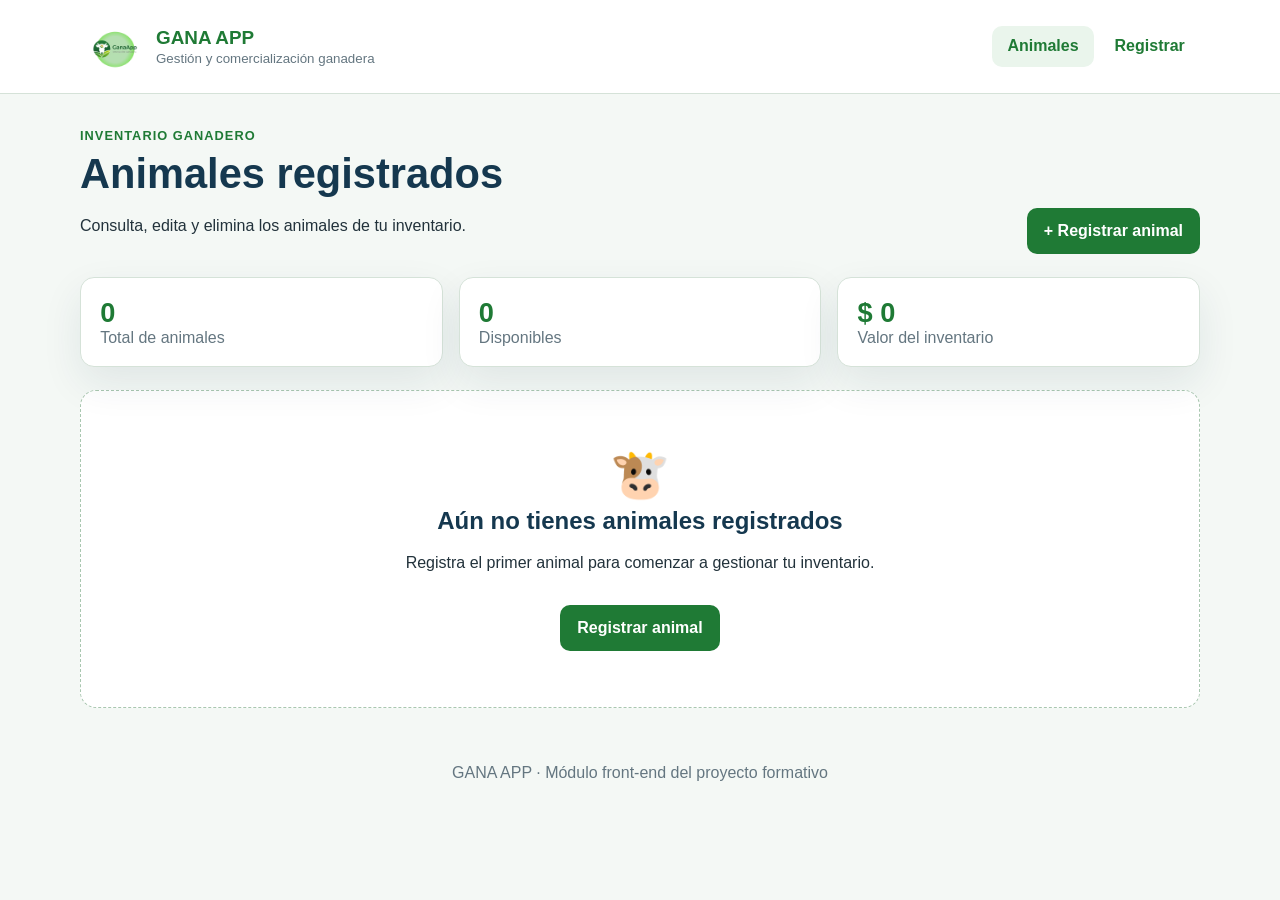
<file: modulos/gana-app-frontend/index.html>
<!doctype html>
<html lang="es">
<head>
    <meta charset="UTF-8">
    <meta name="viewport" content="width=device-width, initial-scale=1">
    <meta name="description" content="Inventario ganadero de GANA APP">
    <title>Animales | GANA APP</title>
    <link rel="stylesheet" href="css/styles.css">
</head>
<body>
    <!-- Encabezado compartido del módulo de animales. -->
    <header class="app-header">
        <a class="brand" href="index.html" aria-label="Ir al inventario de GANA APP">
            <img src="assets/logo_gana_app.png" alt="Logo de GANA APP">
            <span><strong>GANA APP</strong><small>Gestión y comercialización ganadera</small></span>
        </a>
        <nav aria-label="Navegación principal">
            <a class="nav-link nav-link--active" href="index.html">Animales</a>
            <a class="nav-link" href="form.html">Registrar</a>
        </nav>
    </header>

    <main class="page-shell">
        <section class="page-heading" aria-labelledby="page-title">
            <div>
                <p class="eyebrow">Inventario ganadero</p>
                <h1 id="page-title">Animales registrados</h1>
                <p>Consulta, edita y elimina los animales de tu inventario.</p>
            </div>
            <a class="button button--primary" href="form.html">+ Registrar animal</a>
        </section>

        <!-- Las tarjetas se actualizan desde js/list.js con datos de localStorage. -->
        <section class="summary" aria-label="Resumen del inventario">
            <article><strong id="totalAnimals">0</strong><span>Total de animales</span></article>
            <article><strong id="availableAnimals">0</strong><span>Disponibles</span></article>
            <article><strong id="inventoryValue">$ 0</strong><span>Valor del inventario</span></article>
        </section>

        <div id="operationMessage" class="alert alert--success hidden" role="status"></div>

        <section id="emptyState" class="empty-state hidden" aria-live="polite">
            <span class="empty-state__icon" aria-hidden="true">🐮</span>
            <h2>Aún no tienes animales registrados</h2>
            <p>Registra el primer animal para comenzar a gestionar tu inventario.</p>
            <a class="button button--primary" href="form.html">Registrar animal</a>
        </section>

        <section id="animalList" class="animal-grid" aria-label="Listado de animales"></section>
    </main>

    <footer class="app-footer">GANA APP · Módulo front-end del proyecto formativo</footer>

    <script src="js/storage.js"></script>
    <script src="js/list.js"></script>
</body>
</html>
</file>
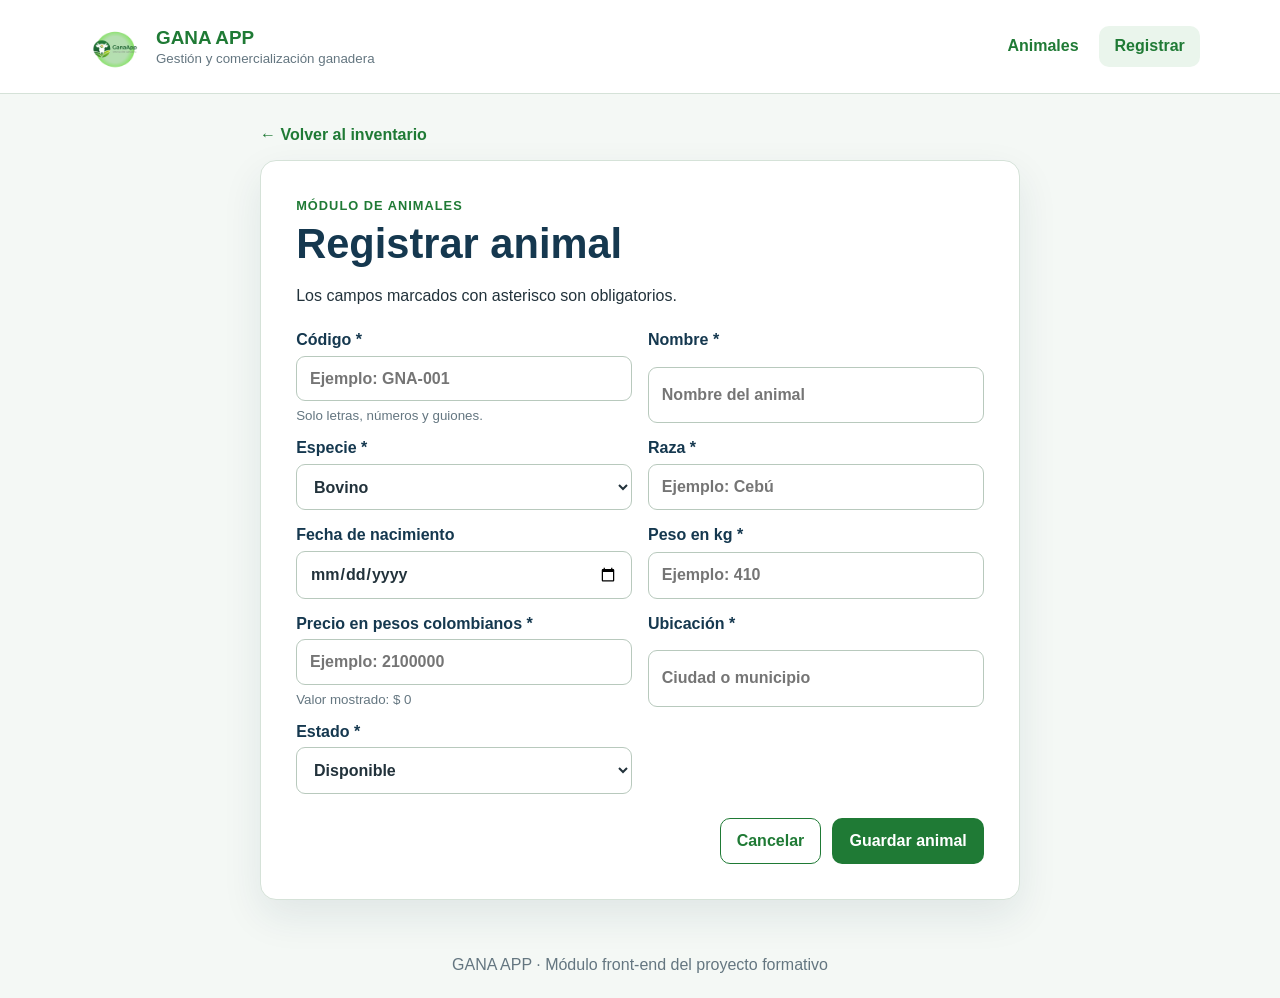
<file: modulos/gana-app-frontend/form.html>
<!doctype html>
<html lang="es">
<head>
    <meta charset="UTF-8">
    <meta name="viewport" content="width=device-width, initial-scale=1">
    <meta name="description" content="Formulario de animales de GANA APP">
    <title>Registrar animal | GANA APP</title>
    <link rel="stylesheet" href="css/styles.css">
</head>
<body>
    <header class="app-header">
        <a class="brand" href="index.html" aria-label="Ir al inventario de GANA APP">
            <img src="assets/logo_gana_app.png" alt="Logo de GANA APP">
            <span><strong>GANA APP</strong><small>Gestión y comercialización ganadera</small></span>
        </a>
        <nav aria-label="Navegación principal">
            <a class="nav-link" href="index.html">Animales</a>
            <a class="nav-link nav-link--active" href="form.html">Registrar</a>
        </nav>
    </header>

    <main class="page-shell page-shell--form">
        <a class="back-link" href="index.html">← Volver al inventario</a>

        <section class="form-card" aria-labelledby="formTitle">
            <p class="eyebrow">Módulo de animales</p>
            <h1 id="formTitle">Registrar animal</h1>
            <p>Los campos marcados con asterisco son obligatorios.</p>

            <div id="formMessage" class="alert alert--error hidden" role="alert"></div>

            <!-- El mismo formulario se reutiliza para crear y editar registros. -->
            <form id="animalForm" class="animal-form" novalidate>
                <label>Código *
                    <input id="code" name="code" required minlength="3" maxlength="20"
                           pattern="[A-Za-z0-9-]+" placeholder="Ejemplo: GNA-001">
                    <small>Solo letras, números y guiones.</small>
                </label>

                <label>Nombre *
                    <input id="name" name="name" required minlength="2" maxlength="60"
                           placeholder="Nombre del animal">
                </label>

                <label>Especie *
                    <select id="species" name="species" required>
                        <option value="Bovino">Bovino</option>
                        <option value="Porcino">Porcino</option>
                        <option value="Equino">Equino</option>
                        <option value="Ovino">Ovino</option>
                        <option value="Caprino">Caprino</option>
                    </select>
                </label>

                <label>Raza *
                    <input id="breed" name="breed" required minlength="2" maxlength="60"
                           placeholder="Ejemplo: Cebú">
                </label>

                <label>Fecha de nacimiento
                    <input id="birthDate" name="birthDate" type="date">
                </label>

                <label>Peso en kg *
                    <input id="weight" name="weight" type="number" required min="0.01" step="0.01"
                           inputmode="decimal" placeholder="Ejemplo: 410">
                </label>

                <label>Precio en pesos colombianos *
                    <input id="price" name="price" type="number" required min="1" step="1"
                           inputmode="numeric" placeholder="Ejemplo: 2100000">
                    <small id="formattedPrice">Valor mostrado: $ 0</small>
                </label>

                <label>Ubicación *
                    <input id="location" name="location" required minlength="2" maxlength="80"
                           placeholder="Ciudad o municipio">
                </label>

                <label>Estado *
                    <select id="status" name="status" required>
                        <option value="Disponible">Disponible</option>
                        <option value="Reservado">Reservado</option>
                        <option value="Vendido">Vendido</option>
                        <option value="Inactivo">Inactivo</option>
                    </select>
                </label>

                <div class="form-actions">
                    <a class="button button--secondary" href="index.html">Cancelar</a>
                    <button id="submitButton" class="button button--primary" type="submit">Guardar animal</button>
                </div>
            </form>
        </section>
    </main>

    <footer class="app-footer">GANA APP · Módulo front-end del proyecto formativo</footer>

    <script src="js/storage.js"></script>
    <script src="js/form.js"></script>
</body>
</html>
</file>
<file: modulos/gana-app-frontend/css/styles.css>
/* Sistema visual de GANA APP: variables reutilizables y estilos responsive. */
:root {
    --green-700: #1f7a35;
    --green-800: #155b27;
    --green-100: #eaf5ec;
    --navy-900: #15384f;
    --text: #22323b;
    --muted: #647680;
    --border: #d5e2d8;
    --surface: #ffffff;
    --background: #f4f8f5;
    --danger: #b42318;
    --shadow: 0 16px 40px rgb(21 56 79 / 9%);
}

* { box-sizing: border-box; }

html { scroll-behavior: smooth; }

body {
    margin: 0;
    min-height: 100vh;
    color: var(--text);
    background: var(--background);
    font-family: Inter, "Segoe UI", Arial, sans-serif;
}

a { color: inherit; }

.app-header {
    display: flex;
    align-items: center;
    justify-content: space-between;
    gap: 1.5rem;
    padding: .9rem max(1rem, calc((100% - 1120px) / 2));
    background: var(--surface);
    border-bottom: 1px solid var(--border);
}

.brand {
    display: flex;
    align-items: center;
    gap: .75rem;
    text-decoration: none;
}

.brand img { width: 64px; height: 64px; object-fit: contain; }
.brand strong { display: block; color: var(--green-700); font-size: 1.18rem; }
.brand small { display: block; margin-top: .12rem; color: var(--muted); }

nav { display: flex; gap: .35rem; }

.nav-link {
    padding: .7rem .95rem;
    color: var(--green-700);
    border-radius: 10px;
    font-weight: 750;
    text-decoration: none;
}

.nav-link:hover,
.nav-link--active { background: var(--green-100); }

.page-shell { width: min(1120px, calc(100% - 2rem)); margin: 2rem auto; }
.page-shell--form { width: min(760px, calc(100% - 2rem)); }

.page-heading {
    display: flex;
    align-items: end;
    justify-content: space-between;
    gap: 1rem;
    margin-bottom: 1.4rem;
}

.eyebrow {
    margin: 0;
    color: var(--green-700);
    font-size: .8rem;
    font-weight: 800;
    letter-spacing: .08em;
    text-transform: uppercase;
}

h1, h2 { color: var(--navy-900); }
h1 { margin: .25rem 0; font-size: clamp(1.8rem, 5vw, 2.6rem); }
h2 { margin: .3rem 0; }
p { line-height: 1.55; }

.button {
    display: inline-flex;
    min-height: 46px;
    align-items: center;
    justify-content: center;
    padding: .72rem 1rem;
    border: 1px solid transparent;
    border-radius: 10px;
    font: inherit;
    font-weight: 760;
    text-decoration: none;
    cursor: pointer;
    transition: transform .18s ease, box-shadow .18s ease, background .18s ease;
}

.button:hover { transform: translateY(-2px); box-shadow: 0 8px 18px rgb(21 56 79 / 13%); }
.button:active { transform: scale(.97); }
.button--primary { color: #fff; background: var(--green-700); }
.button--primary:hover { background: var(--green-800); }
.button--secondary { color: var(--green-700); background: #fff; border-color: var(--green-700); }
.button--danger { color: var(--danger); background: #fff2f0; border-color: #ffc7c2; }

.summary {
    display: grid;
    grid-template-columns: repeat(3, 1fr);
    gap: 1rem;
    margin-bottom: 1.4rem;
}

.summary article {
    padding: 1.2rem;
    background: var(--surface);
    border: 1px solid var(--border);
    border-radius: 14px;
    box-shadow: var(--shadow);
}

.summary strong { display: block; color: var(--green-700); font-size: 1.7rem; }
.summary span { color: var(--muted); }

.animal-grid { display: grid; grid-template-columns: repeat(2, minmax(0, 1fr)); gap: 1rem; }

.animal-card {
    overflow: hidden;
    padding: 1.2rem;
    background: var(--surface);
    border: 1px solid var(--border);
    border-radius: 16px;
    box-shadow: var(--shadow);
}

.animal-card__header { display: flex; justify-content: space-between; gap: .8rem; }
.animal-card__code { color: var(--muted); font-size: .85rem; }

.status {
    align-self: flex-start;
    padding: .35rem .65rem;
    color: var(--green-700);
    background: var(--green-100);
    border-radius: 999px;
    font-size: .78rem;
    font-weight: 800;
}

.animal-card__details {
    display: grid;
    grid-template-columns: repeat(2, 1fr);
    gap: .7rem;
    margin: 1rem 0;
}

.animal-card__details div { padding: .7rem; background: var(--background); border-radius: 10px; }
.animal-card__details small { display: block; color: var(--muted); }
.animal-card__price { color: var(--green-700); font-size: 1.25rem; font-weight: 800; }
.animal-card__actions { display: flex; gap: .6rem; margin-top: 1rem; }
.animal-card__actions .button { flex: 1; }

.empty-state {
    padding: 3.5rem 1rem;
    text-align: center;
    background: var(--surface);
    border: 1px dashed #a9c7b0;
    border-radius: 16px;
}

.empty-state__icon { font-size: 3rem; }
.empty-state .button { margin-top: .8rem; }

.alert { margin: 1rem 0; padding: .85rem 1rem; border-radius: 10px; }
.alert--success { color: #176326; background: #e7f6ea; border: 1px solid #b7dfbe; }
.alert--error { color: #991b1b; background: #fff1f0; border: 1px solid #ffc9c5; }
.hidden { display: none !important; }

.back-link { display: inline-block; margin-bottom: 1rem; color: var(--green-700); font-weight: 750; text-decoration: none; }
.form-card { padding: clamp(1.2rem, 4vw, 2.2rem); background: #fff; border: 1px solid var(--border); border-radius: 16px; box-shadow: var(--shadow); }
.animal-form { display: grid; grid-template-columns: repeat(2, minmax(0, 1fr)); gap: 1rem; margin-top: 1.4rem; }
.animal-form label { display: grid; gap: .42rem; color: var(--navy-900); font-weight: 700; }
.animal-form small { color: var(--muted); font-weight: 400; }

input, select {
    width: 100%;
    padding: .8rem;
    color: var(--text);
    background: #fff;
    border: 1px solid #b8c9bd;
    border-radius: 9px;
    font: inherit;
}

input:focus, select:focus { outline: 3px solid rgb(76 175 98 / 20%); border-color: var(--green-700); }
.form-actions { grid-column: 1 / -1; display: flex; justify-content: flex-end; gap: .7rem; margin-top: .5rem; }
.app-footer { padding: 1.5rem; color: var(--muted); text-align: center; }

@media (max-width: 700px) {
    .app-header, .page-heading { align-items: stretch; flex-direction: column; }
    nav { width: 100%; }
    .nav-link { flex: 1; text-align: center; }
    .summary { grid-template-columns: 1fr; }
    .animal-grid, .animal-form { grid-template-columns: 1fr; }
    .animal-card__actions, .form-actions { flex-direction: column; }
    .form-actions .button { width: 100%; }
}

@media (prefers-reduced-motion: reduce) {
    *, *::before, *::after { scroll-behavior: auto !important; transition: none !important; }
}
</file>
